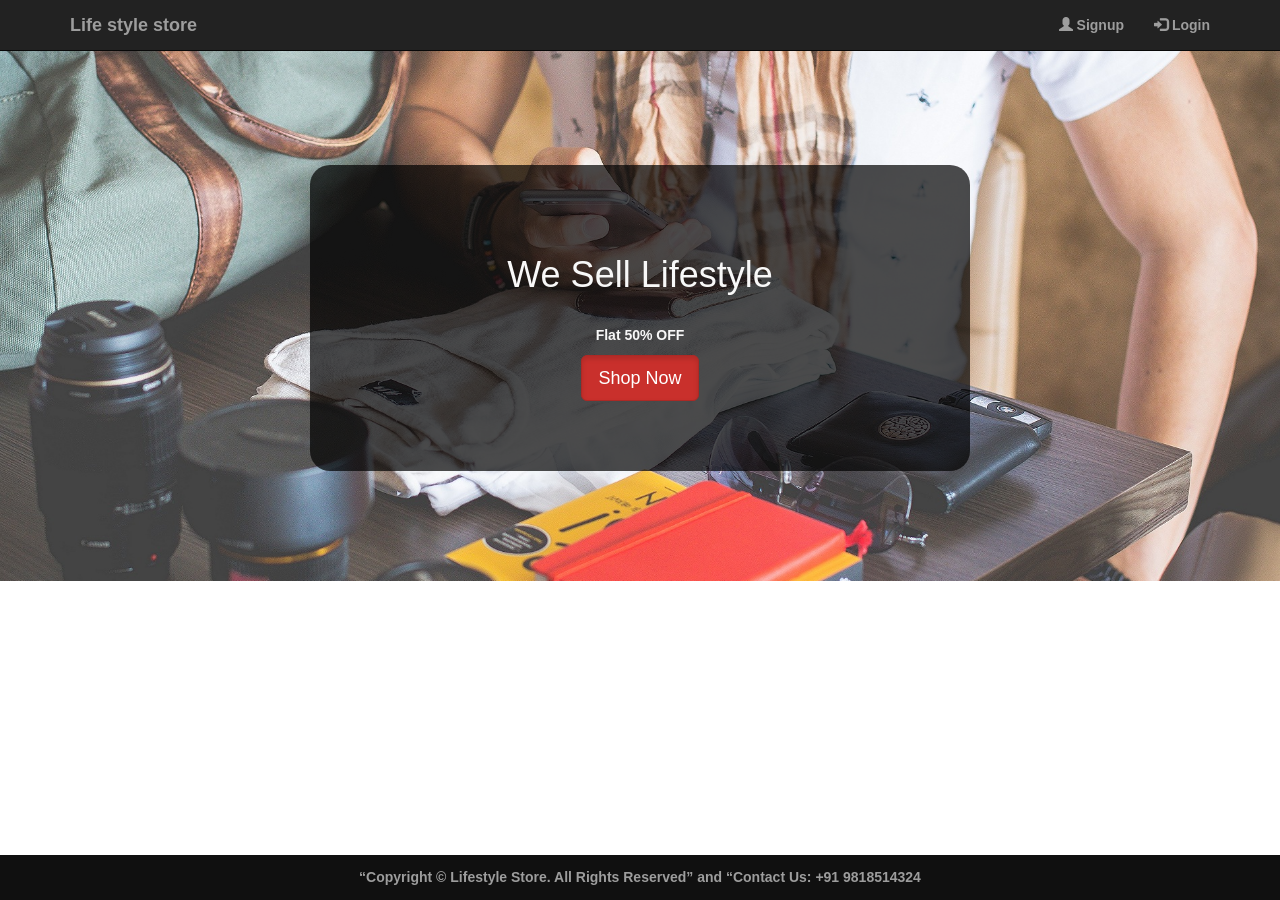
<file: Assignment -2/index.html>
<!DOCTYPE html>
<html lang="en">

<head>
    <meta charset="UTF-8">
    <meta name="viewport" content="width=device-width, initial-scale=1.0">
    <title>Life Style Store</title>
    <link rel="stylesheet" href="style.css">
    <link rel="stylesheet" href="bootstrap/css/bootstrap.min.css">
    <script type="text/javascript" src="bootstrap/js/jquery-3.5.1.min.js "></script>

    <script type="text/javascript" src="bootstrap/js/bootstrap.min.js"></script>
</head>


<body>

    <!-- for navbar -->
    <nav class="navbar navbar-inverse navbar-fixed-top">
        <div class="container">
            <button type="button" class="navbar-toggle" data-toggle="collapse" data-target="#mynavbar">
                <span class="icon-bar "></span>
                <span class="icon-bar "></span>
                <span class="icon-bar "></span>

            </button>
            <div class="navbar-header ">
                <a class="navbar-brand " href="#home "> Life style store</a>
            </div>
            <div class="collapse navbar-collapse " id="mynavbar">
                <ul class="nav navbar-nav navbar-right ">
                    <li> <a href="signup.html"><span class="glyphicon glyphicon-user "></span> Signup </a></li>
                    <li><a href="login.html "><span class="glyphicon glyphicon-log-in "></span> Login</a></li>
                </ul>
            </div>

        </div>

    </nav>
    <!-- adding bg image -->
    <div id="bg-img">
        <center>
            <div class="container">
                <div id="banner-content">
                    <h1>We Sell Lifestyle</h1> <br>
                    <p>Flat 50% OFF</p>
                    <a href="product.html">
                        <button class="btn btn-danger btn-lg active ">Shop Now</button>
                    </a>

                </div>

            </div>
        </center>
    </div>

    <footer id="footer">
        <div class="container ">
            <center>
                <p> “Copyright © Lifestyle Store. All Rights Reserved” ​and ​“Contact Us: +91 9818514324</p>
            </center>
        </div>
    </footer>



</body>

</html>
</file>
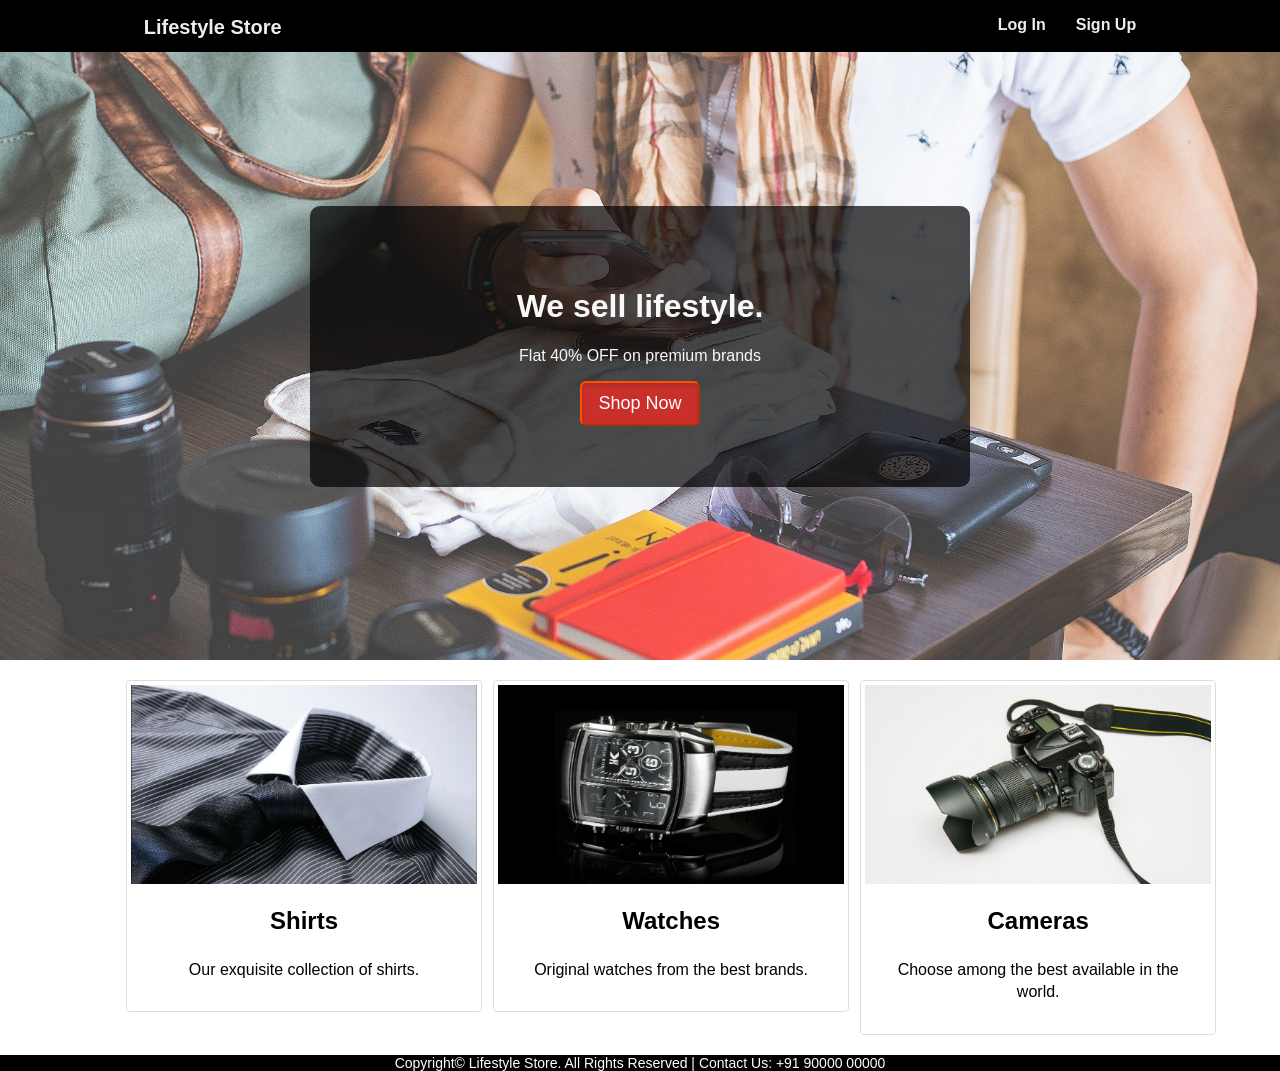
<file: E-CommerceWeb/index.html>
<!DOCTYPE html>
<html>

<head>

    <!---- The page has a title Lifestyle Store-->

    <title>Lifestyle Store</title>
    <link rel="shortcut icon" href="./img/srtcticon.png" type="image/png">

    <!---- External css file index.css placed in the folder css is linked-->

    <link href="style.css" rel="stylesheet" type="text/css" />

</head>

<!--header-->

<body>
    <div class="header">
        <div class="inner-header">
            <div class="logo"><a href="#">Lifestyle Store</a></div>
            <div class="header-link"><a href="signup.php">Sign Up</a> </div>
            <div class="header-link"><a href="login.php">Log In</a> </div>
        </div>
    </div>

    <!--main content-->

    <div class="content">
        <div class="banner-image">
            <div class="inner-banner-image">
                <center>
                    <div class="banner_content">
                        <h1>We sell lifestyle.</h1>
                        <p>Flat 40% OFF on premium brands</p>
                        <a href="newpage.php" target="_blank">

                            <center>
                                <input class="button" type="button" value="Shop Now">
                            </center>
                        </a>
                    </div>
                </center>
            </div>
        </div>

    </div>

    <!--thumbnail-->

    <div class="container">

        <!--cameras-->

        <div class="items">
            <a href="#">
                <img src="images/camera.jpg" alt="cameras" class="thumbnail">
                <div class="caption">
                    <h2>Cameras</h2>
                    <p>Choose among the best available in the world.</p>
                </div>
            </a>
        </div>

        <!--watches-->

        <div class="items">
            <a href="#">
                <img src="images/watch.jpg" alt="watches" class="thumbnail">
                <div class="caption">
                    <h2>Watches</h2>
                    <p>Original watches from the best brands.</p>
                </div>
            </a>
        </div>

        <!--shirts-->

        <div class="items">
            <a href="lifestyle.com/shirts">
                <img src="images/shirt.jpg" alt="shirts" class="thumbnail">
                <div class="caption">
                    <h2>Shirts</h2>
                    <p>Our exquisite collection of shirts.</p>
                </div>
            </a>
        </div>

    </div>

    <!--footer-->

    <footer class="footer">
        Copyright&copy; Lifestyle Store. All Rights Reserved | Contact Us: +91 90000 00000
    </footer>



</body>

</html>
</file>
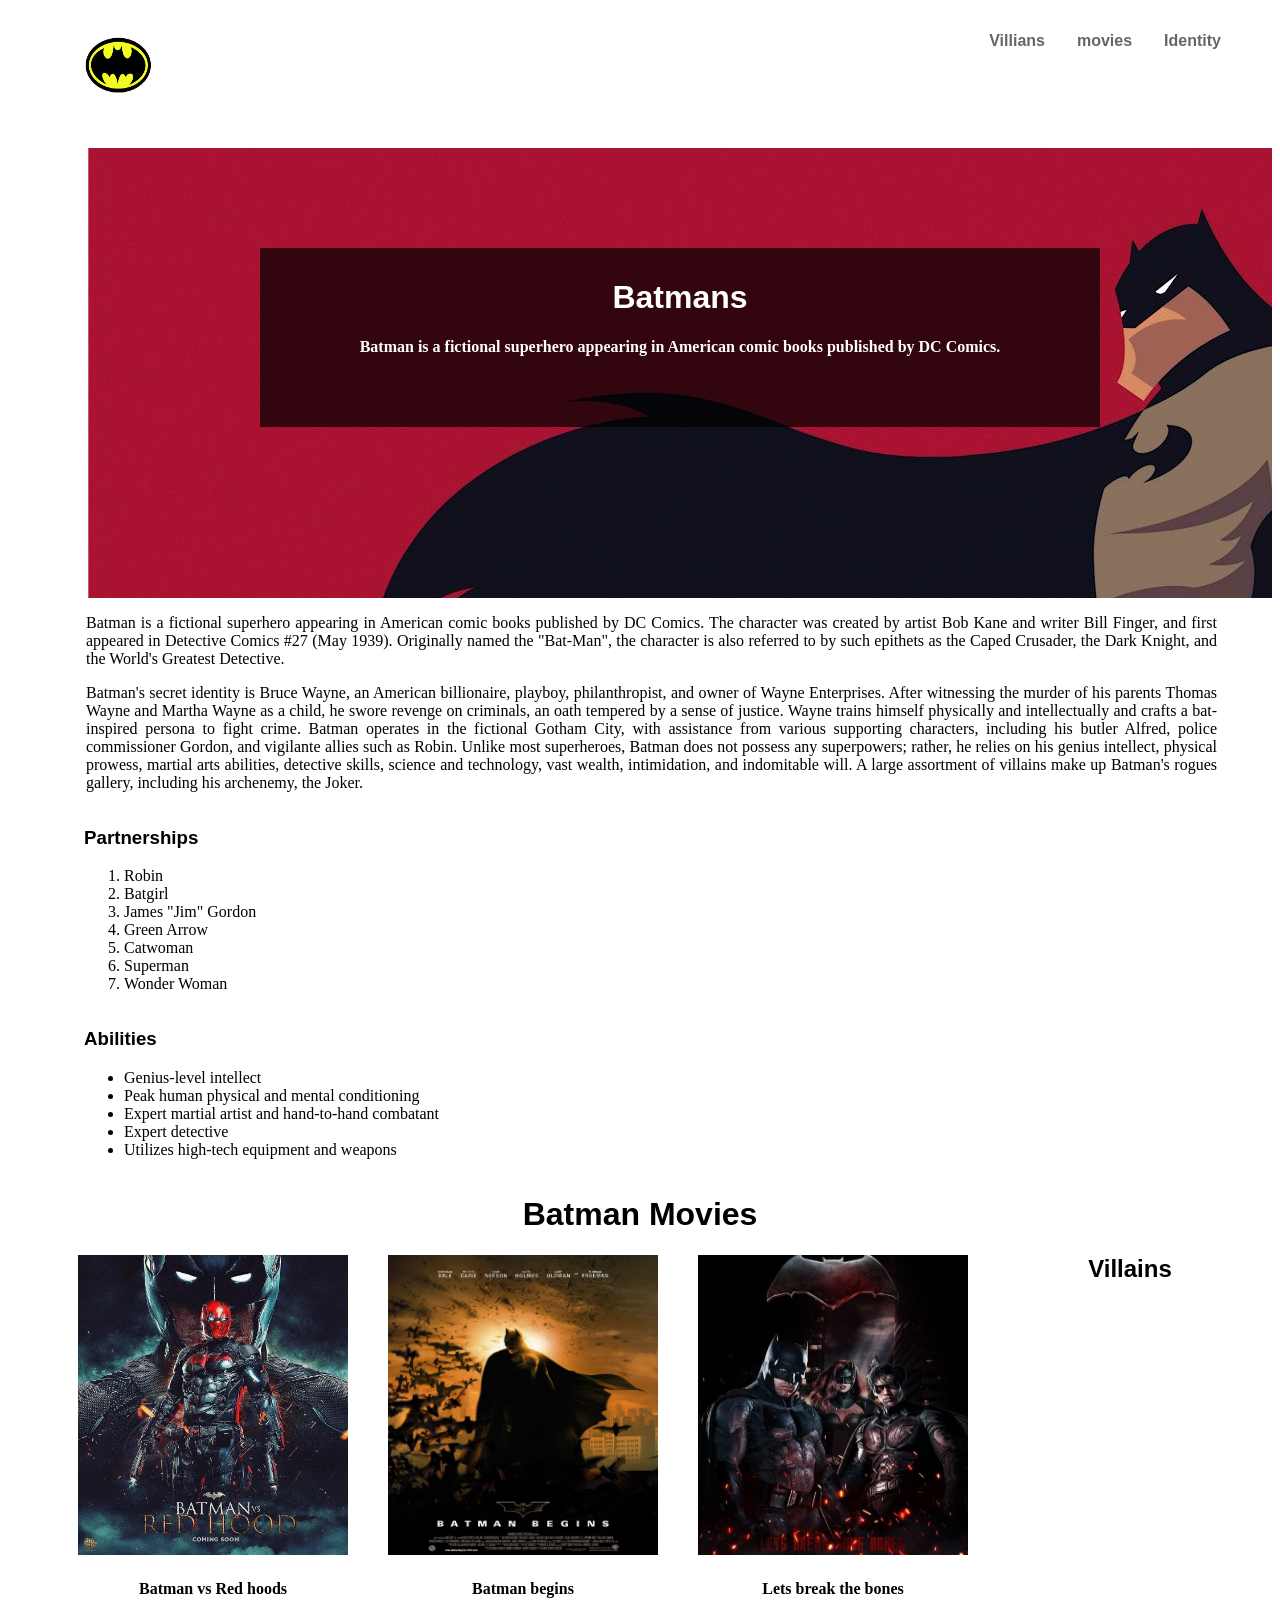
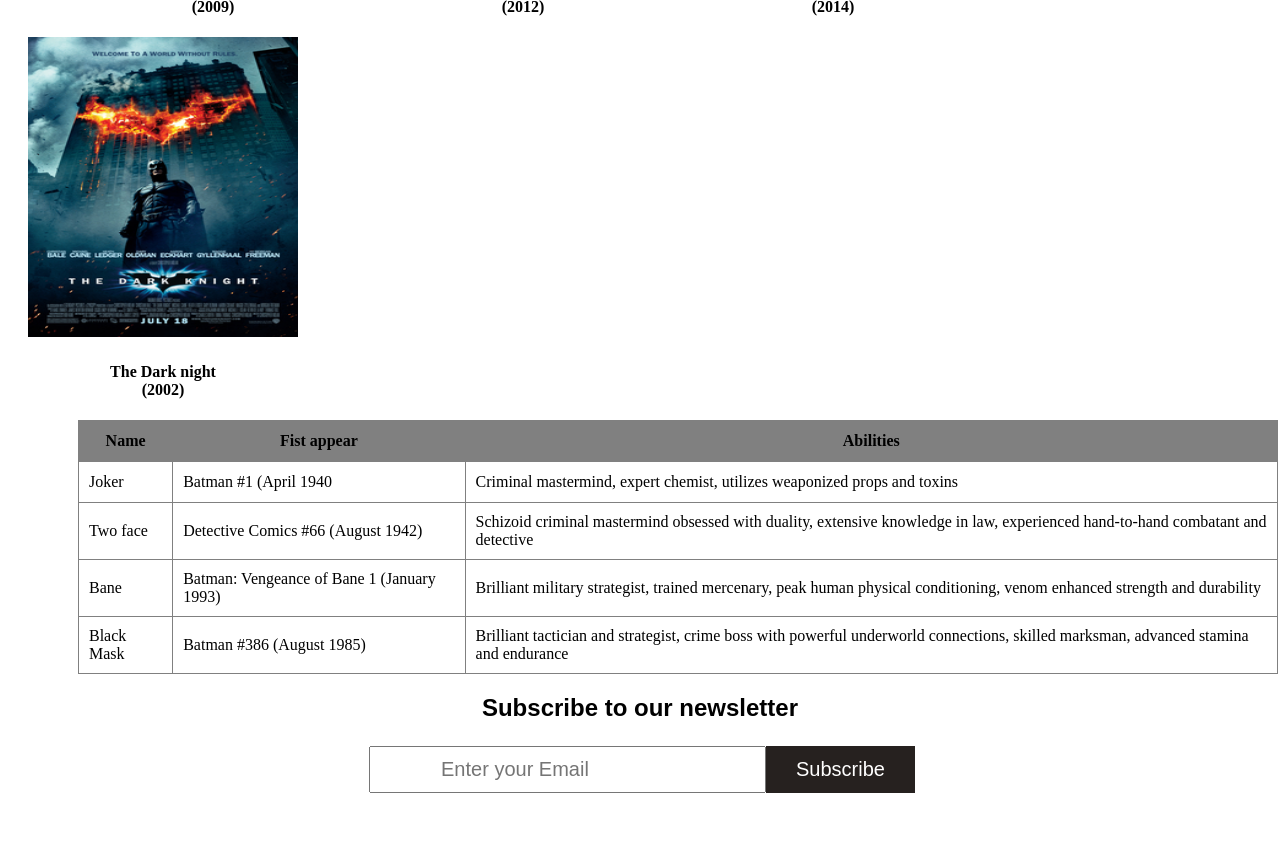
<file: superheropage/index.html>
<!DOCTYPE html>
<html lang="en">

<head>

    <title>Superhero Page </title>
    <link rel="stylesheet" href="hero.css">
    <style>
        td:hover {
            background-color: yellow;
        }
    </style>

</head>

<body class="container">
    <div id="header">
        <a href="#" class="logo">

            <img src="images/batmanlogo.png" alt="batmanlogo" height="70" width="70">
        </a>
        <nav>

            <li> <a href="#bg"> Identity </a> </li>

            <li>
                <a href="#movies"> movies</a> </li>

            <li><a href="#villans">Villians</a></li>

        </nav>
    </div>
    <div id="bg">


        <center>
            <div id="content">
                <h1>Batmans
                    <style>
                        h1:hover {
                            color: yellow;
                        }
                    </style>
                </h1>
                <h4>Batman is a fictional superhero appearing in American comic books published by DC Comics.</h4>

            </div>

        </center>

    </div>
    <div id="para">
        <p>Batman is a fictional superhero appearing in American comic books published by DC Comics. The character was created by artist Bob Kane and writer Bill Finger, and first appeared in Detective Comics #27 (May 1939). Originally named the "Bat-Man",
            the character is also referred to by such epithets as the Caped Crusader, the Dark Knight, and the World's Greatest Detective.</p>
        <p>
            Batman's secret identity is Bruce Wayne, an American billionaire, playboy, philanthropist, and owner of Wayne Enterprises. After witnessing the murder of his parents Thomas Wayne and Martha Wayne as a child, he swore revenge on criminals, an oath tempered
            by a sense of justice. Wayne trains himself physically and intellectually and crafts a bat-inspired persona to fight crime. Batman operates in the fictional Gotham City, with assistance from various supporting characters, including his butler
            Alfred, police commissioner Gordon, and vigilante allies such as Robin. Unlike most superheroes, Batman does not possess any superpowers; rather, he relies on his genius intellect, physical prowess, martial arts abilities, detective skills,
            science and technology, vast wealth, intimidation, and indomitable will. A large assortment of villains make up Batman's rogues gallery, including his archenemy, the Joker. </p>
    </div>
    <div class="list_box">
        <div class="box">
            <h3>Partnerships</h3>

            <ol>
                <li>Robin</li>
                <li>Batgirl</li>
                <li>James "Jim" Gordon</li>
                <li>Green Arrow</li>
                <li>Catwoman</li>
                <li>Superman</li>
                <li>Wonder Woman</li>
            </ol>
        </div>

        <div class="box">
            <h3>Abilities</h3>

            <ul>
                <li>Genius-level intellect</li>
                <li>Peak human physical and mental conditioning</li>
                <li>Expert martial artist and hand-to-hand combatant</li>
                <li>Expert detective</li>
                <li>Utilizes high-tech equipment and weapons</li>
            </ul>
        </div>
    </div>


    <div id="movies">
        <h1> <b>Batman Movies </b></h1>
    </div>
    <div class="thumbnail" id="mov1">

        <img src="images\mov2.jpg" alt="2" height="300px" width="270px">
        <h4>Batman vs Red hoods <br> (2009)</h4>

    </div>


    <div class="thumbnail" id="mov2">

        <img src="images\mov3.jpg" alt="3" height="300px" width="270px">
        <h4>Batman begins <br> (2012)</h4>

    </div>




    <div class="thumbnail" id="mov3">

        <img src="images\mov1.jpg" alt="1" height="300px" width="270px">
        <h4>Lets break the bones<br> (2014)</h4>

    </div>

    <div class="thumbnail" id="mov4">

        <img src="images/Dark_Knight.jpg" alt="1" height="300px" width="270px">
        <h4>The Dark night<br> (2002)</h4>

    </div>

    <div id="villans">
        <h2>Villains</h2>
        <table>
            <tbody>
                <tr>
                    <th> Name </th>
                    <th>Fist appear</th>
                    <th>Abilities </th>
                    <tr>
                        <td> Joker</td>
                        <td>Batman #1 (April 1940 </td>
                        <td>Criminal mastermind, expert chemist, utilizes weaponized props and toxins</td>

                    </tr>

                    <tr>
                        <td>Two face</td>
                        <td>Detective Comics #66 (August 1942)</td>
                        <td>Schizoid criminal mastermind obsessed with duality, extensive knowledge in law, experienced hand-to-hand combatant and detective</td>
                    </tr>

                    <tr>
                        <td>Bane</td>
                        <td>Batman: Vengeance of Bane 1 (January 1993)</td>
                        <td>Brilliant military strategist, trained mercenary, peak human physical conditioning, venom enhanced strength and durability</td>
                    </tr>

                    <tr>
                        <td>Black Mask</td>
                        <td>Batman #386 (August 1985)</td>
                        <td>Brilliant tactician and strategist, crime boss with powerful underworld connections, skilled marksman, advanced stamina and endurance</td>
                    </tr>
                </tr>

            </tbody>

        </table>
    </div>

    <center>
        <h2> Subscribe to our newsletter </h2>
        <form action="" id="">

            <input type="email" name="Subscribe" id="email" placeholder="Enter your Email">
            <input type="button" value="Subscribe" id="subscribe">
        </form>
    </center>

</body>

</html>
</file>
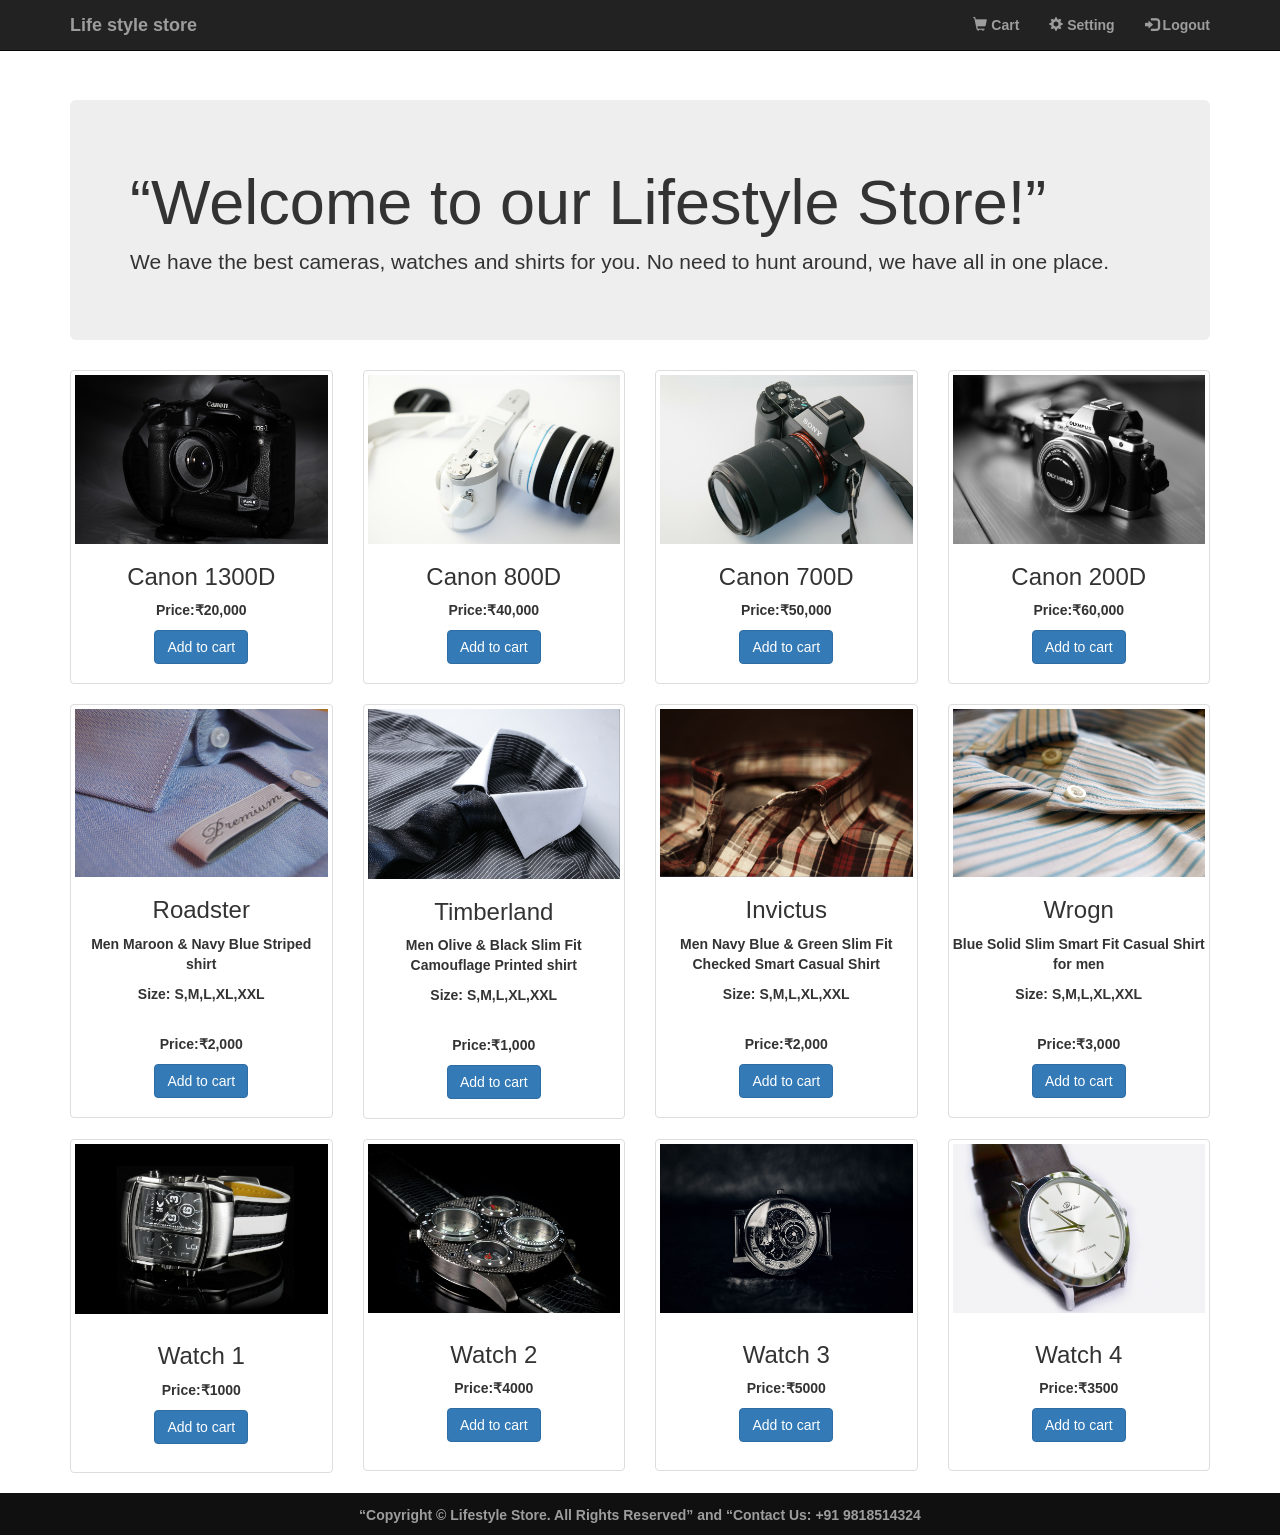
<file: Assignment -2/product.html>
<!DOCTYPE html>
<html lang="en">

<head>
    <meta charset="UTF-8">
    <meta name="viewport" content="width=device-width, initial-scale=1.0">
    <title>product</title>
    <link rel="stylesheet" href="style.css">
    <link rel="stylesheet" href="bootstrap/css/bootstrap.min.css">
    <script type="text/javascript" src="bootstrap/js/jquery-3.5.1.min.js "></script>

    <script type="text/javascript" src="bootstrap/js/bootstrap.min.js"></script>
</head>

<body>

    <body>

        <!-- for navbar -->
        <nav class="navbar navbar-inverse navbar-fixed-top">
            <div class="container">
                <button type="button" class="navbar-toggle" data-toggle="collapse" data-target="#mynavbar">
                    <span class="icon-bar "></span>
                    <span class="icon-bar "></span>
                    <span class="icon-bar "></span>
    
                </button>
                <div class="navbar-header ">
                    <a class="navbar-brand " href="index.html"> Life style store</a>
                </div>
                <div class="collapse navbar-collapse " id="mynavbar">
                    <ul class="nav navbar-nav navbar-right ">
                        <li> <a href="cart.html"><span class="glyphicon glyphicon-shopping-cart "></span> Cart</a></li>
                        <li> <a href="setting.html"><span class="glyphicon glyphicon-cog "></span> Setting</a></li>
                        <li><a href="login.html "><span class="glyphicon glyphicon-log-in "></span> Logout</a></li>
                    </ul>
                </div>

            </div>

        </nav>

        <div class=" container">
            <div class="jumbotron jstyle">
                <h1>“Welcome to our Lifestyle Store!” </h1>
                <p>We have the best cameras, watches and shirts for you. No need to hunt around, we have all in one place.</p>

            </div>
            <div class="row text-center ">
                <div class="col-md-3 col-sm-6">
                    <div class="thumbnail">
                        <img src="images/5.jpg" alt="camera5">
                        <caption>
                            <h3>Canon 1300D</h3>
                            <p>Price:₹20,000</p>
                            <button class="btn btn-primary" style="margin-bottom:15px ">Add to cart</button>
                        </caption>
                    </div>

                </div>



                <div class="col-md-3 col-sm-6">
                    <div class="thumbnail">
                        <img src="images/2.jpg" alt="camera2">
                        <caption>
                            <h3>Canon 800D</h3>
                            <p>Price:₹40,000</p>
                            <button class="btn btn-primary" style="margin-bottom:15px ">Add to cart</button>
                        </caption>
                    </div>

                </div>
                <div class="col-md-3 col-sm-6">
                    <div class="thumbnail ">
                        <img src="images/3.jpg" alt="camera3">
                        <caption>
                            <h3>Canon 700D</h3>
                            <p>Price:₹50,000</p>
                            <button style="margin-bottom:15px " class="btn btn-primary">Add to cart</button>
                        </caption>
                    </div>

                </div>
                <div class="col-md-3 col-sm-6 ">
                    <div class="thumbnail ">
                        <img src="images/4.jpg" alt="camera4">
                        <caption>
                            <h3>Canon 200D</h3>
                            <p>Price:₹60,000</p>
                            <button class="btn btn-primary " style="margin-bottom:15px ">Add to cart</button>
                        </caption>
                    </div>

                </div>

            </div>
            <!-- shirts -->
            <div class="row text-center">
                <div class="col-md-3 col-sm-6">
                    <div class="thumbnail">
                        <img src="images/6.jpg" alt="Tshirt1">
                        <caption>
                            <h3>
                                Roadster</h3>
                            <p>Men Maroon & Navy Blue Striped shirt</p>
                            <p>Size: S,M,L,XL,XXL</p> <br>
                            <p>Price:₹2,000</p>
                            <button class="btn btn-primary" style="margin-bottom:15px ">Add to cart</button>
                        </caption>
                    </div>
                </div>

                <div class="col-md-3 col-sm-6">
                    <div class="thumbnail">
                        <img src="images/8.jpg" alt="Tshirt1" style="height: 170px;">
                        <caption>
                            <h3> Timberland</h3>
                            <p>Men Olive & Black Slim Fit Camouflage Printed shirt</p>
                            <p>Size: S,M,L,XL,XXL</p> <br>
                            <p>Price:₹1,000</p>
                            <button class="btn btn-primary" style="margin-bottom:15px ">Add to cart</button>
                        </caption>
                    </div>
                </div>

                <div class="col-md-3 col-sm-6">
                    <div class="thumbnail">
                        <img src="images/13.jpg" alt="Tshirt1">
                        <caption>
                            <h3>
                                Invictus</h3>
                            <p>Men Navy Blue & Green Slim Fit Checked Smart Casual Shirt</p>
                            <p>Size: S,M,L,XL,XXL</p> <br>
                            <p>Price:₹2,000</p>
                            <button class="btn btn-primary" style="margin-bottom:15px ">Add to cart</button>
                        </caption>
                    </div>
                </div>


                <div class="col-md-3 col-sm-6">
                    <div class="thumbnail">
                        <img src="images/14.jpg" alt="Tshirt1 ">
                        <caption>
                            <h3> Wrogn</h3>
                            <p>Blue Solid Slim Smart Fit Casual Shirt for men</p>
                            <p>Size: S,M,L,XL,XXL</p> <br>
                            <p>Price:₹3,000</p>
                            <button class="btn btn-primary " style="margin-bottom:15px ">Add to cart</button>
                        </caption>
                    </div>
                </div>
            </div>
            <!-- watches -->
            <div class="row text-center ">
                <div class="col-md-3 col-sm-6 ">
                    <div class="thumbnail ">
                        <img src="images/7.jpg " alt="watch " style="height: 170px;" ">
                        <div class=" caption ">
                            <h3>Watch 1</h3>
                            <p>Price:₹1000</p>
                            <button type="button " class="btn btn-primary "style="margin-bottom:15px ">Add to cart</button>
                        </div>
                    </div>
                </div>
                <div class="col-md-3 col-sm-6 ">
                    <div class="thumbnail ">
                        <img src="images/9.jpg " alt="watch ">
                        <div class="caption ">
                            <h3>Watch 2</h3>
                            <p>Price:₹4000</p>
                            <button type="button " class="btn btn-primary "style="margin-bottom:15px ">Add to cart</button>
                        </div>
                    </div>
                </div>
                <div class="col-md-3 col-sm-6 ">
                    <div class="thumbnail ">
                        <img src="images/10.jpg " alt="watch ">
                        <div class="caption ">
                            <h3>Watch 3</h3>
                            <p>Price:₹5000</p>
                            <button type="button " class="btn btn-primary "style="margin-bottom:15px ">Add to cart</button>
                        </div>
                    </div>
                </div>

                <div class="col-md-3 col-sm-6 ">
                    <div class="thumbnail ">
                        <img src="images/11.jpg " alt="watch ">
                        <div class="caption ">
                            <h3>Watch 4</h3>
                            <p>Price:₹3500</p>
                            <button type="button " class="btn btn-primary "style="margin-bottom:15px ">Add to cart</button>
                        </div>
                    </div>
                </div>
            </div>



        </div>
        <div>
            
        </div>
        <footer id=" ">
            <div class="container ">
                <center>
                    <p> “Copyright © Lifestyle Store. All Rights Reserved” ​and ​“Contact Us: +91 9818514324</p>
                </center>
            </div>
        </footer>

    </body>

</html>
</file>
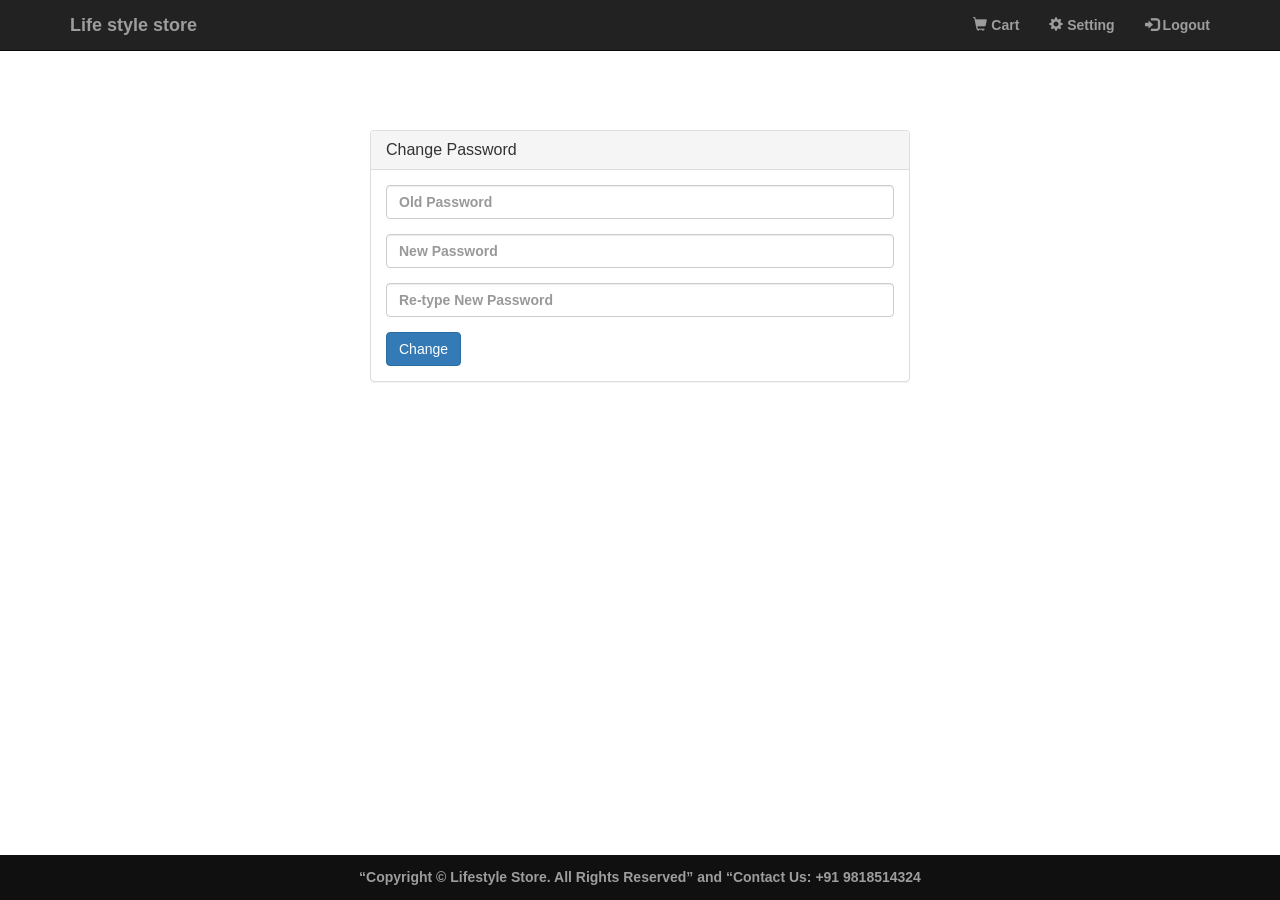
<file: Assignment -2/setting.html>
<!DOCTYPE html>
<html lang="en">

<head>
    <meta charset="UTF-8">
    <meta name="viewport" content="width=device-width, initial-scale=1.0">
    <title>settings</title>
    <link rel="stylesheet" href="style.css">
    <link rel="stylesheet" href="bootstrap/css/bootstrap.min.css">
    <script type="text/javascript" src="bootstrap/js/jquery-3.5.1.min.js "></script>

    <script type="text/javascript" src="bootstrap/js/bootstrap.min.js"></script>
</head>

<body>
    <!-- for navbar -->
    <nav class="navbar navbar-inverse navbar-fixed-top">
        <div class="container">
            <button type="button" class="navbar-toggle" data-toggle="collapse" data-target="#mynavbar">
                    <span class="icon-bar "></span>
                    <span class="icon-bar "></span>
                    <span class="icon-bar "></span>
    
                </button>
            <div class="navbar-header ">
                <a class="navbar-brand " href="index.html"> Life style store</a>
            </div>
            <div class="collapse navbar-collapse " id="mynavbar">
                <ul class="nav navbar-nav navbar-right ">
                    <li> <a href="cart.html"><span class="glyphicon glyphicon-shopping-cart "></span> Cart</a></li>
                    <li> <a href="setting.html"><span class="glyphicon glyphicon-cog "></span> Setting</a></li>
                    <li><a href="login.html "><span class="glyphicon glyphicon-log-in "></span> Logout</a></li>
                </ul>
            </div>

        </div>

    </nav>

    <div class="container panel-margin">
        <div class="col-md-6 col-md-offset-3">
            <div class="panel panel-default">
                <div class="panel-heading">
                    <h2 class="panel-title">Change Password</h2>
                </div>
                <div class="panel-body">
                    <form action="">
                        <div class="form-group">
                            <input type="password" class="form-control" name="name" placeholder="Old Password" required>
                        </div>
                        <div class="form-group">
                            <input type="password" class="form-control" name="email" placeholder="New Password" required>
                        </div>
                        <div class="form-group">
                            <input type="password" class="form-control" name="password" placeholder="Re-type New Password" required>
                        </div>
                        <button type="submit" class="btn btn-primary">Change</button>
                    </form>


                </div>
            </div>
        </div>
    </div>
    <footer id="footer">
        <div class="container ">
            <center>
                <p> “Copyright © Lifestyle Store. All Rights Reserved” ​and ​“Contact Us: +91 9818514324</p>
            </center>
        </div>
    </footer>
</body>

</html>
</file>
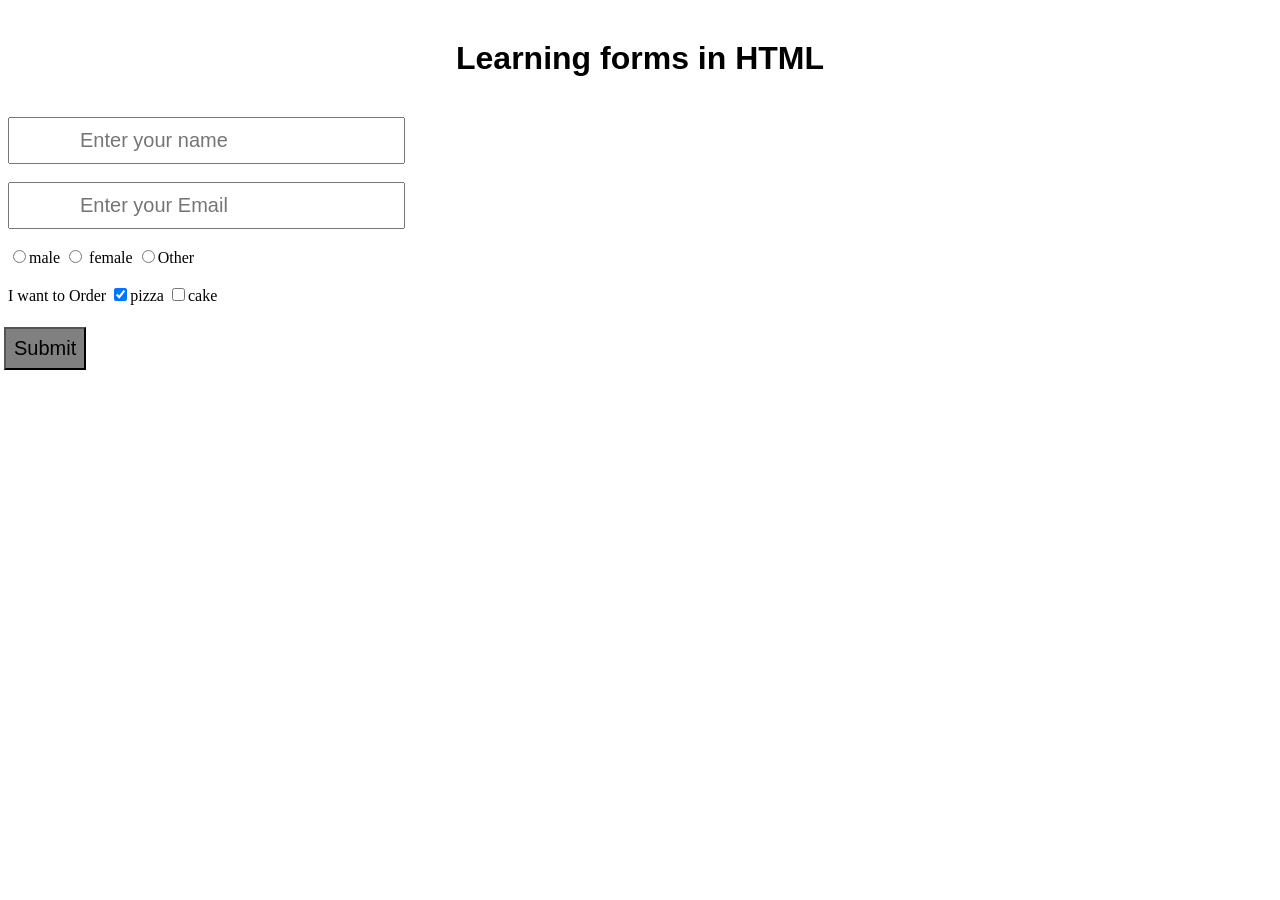
<file: superheropage/forms.html>
<!DOCTYPE html>
<html lang="en">

<head>

    <title>forms test</title>
    <link rel="stylesheet" href="hero.css">
</head>

<body>
    <h1 style="margin: 20px; padding: 20px ;">Learning forms in HTML</h1>

    <form action="">
        <input type="text" placeholder="Enter your name " name="Name" id="name"> <br> <br>
        <input type="text" placeholder="Enter your Email" name="Email" id="email"> <br> <br>

        <input type="radio" name="Gender" value="male">male
        <input type="radio" name="Gender" value="female"> female
        <input type="radio" name="Gender" value="Other">Other <br> <br> I want to Order
        <input type="checkbox" name="Food" value="pizza" checked>pizza
        <input type="checkbox" name="Food" value="cake" unchecked>cake <br> <br>
        <input type="submit" id="submit"> <br> <br>


    </form>
</body>

</html>
</file>
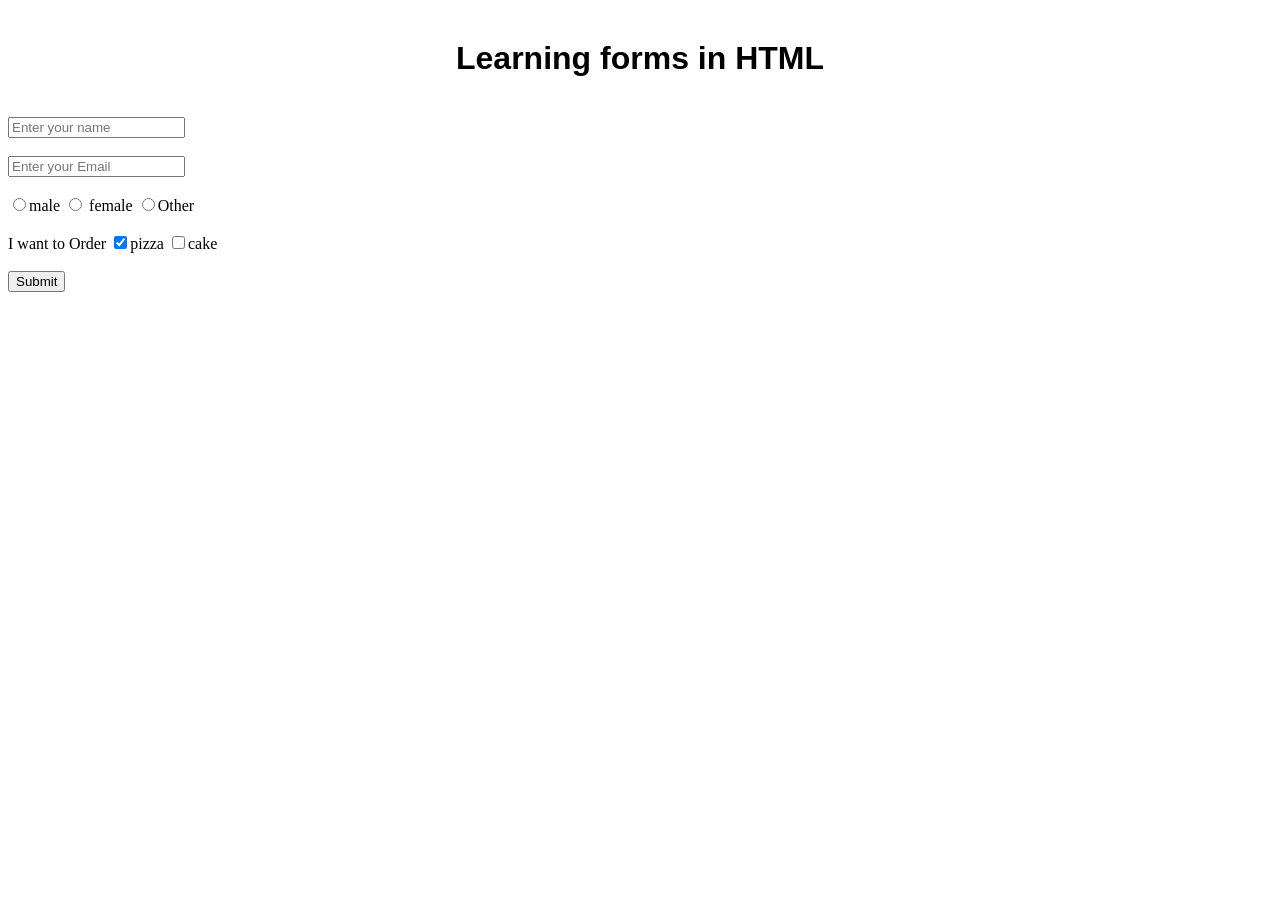
<file: superheropage/test.html>
<!DOCTYPE html>
<html lang="en">

<head>

    <title>forms test</title>
    <link rel="stylesheet" href="hero.css">
</head>

<body>
    <h1 style="margin: 20px; padding: 20px ;">Learning forms in HTML</h1>

    <form action="">
        <input type="text" placeholder="Enter your name " name="Name"> <br> <br>
        <input type="text" placeholder="Enter your Email" name="Email"> <br> <br>

        <input type="radio" name="Gender" value="male">male
        <input type="radio" name="Gender" value="female"> female
        <input type="radio" name="Gender" value="Other">Other <br> <br> I want to Order
        <input type="checkbox" name="Food" value="pizza" checked>pizza
        <input type="checkbox" name="Food" value="cake" unchecked>cake <br> <br>
        <input type="submit"> <br> <br>


    </form>
</body>

</html>
</file>
<file: Assignment -2/style.css>
body {
        font-family: 'Segoe UI', Tahoma, Geneva, Verdana, sans-serif;
        font-weight: bold;
        padding-top: 50px;
    }
    
    #bg-img {
        background-image: url("images/intro-bg_1.jpg");
        background-position: center;
        background-repeat: no-repeat;
        background-size: cover;
        padding-top: 75px;
        padding-bottom: 90px;
        text-align: center;
        color: #f8f8f8;
    }
    
    #banner-content {
        margin-top: 40px;
        margin-bottom: 40px;
        background-color: rgba(0, 0, 0, 0.7);
        padding-top: 70px;
        padding-bottom: 70px;
        position: relative;
        max-width: 660px;
        margin-bottom: 20px;
        border-radius: 20px;
    }
    
    footer {
        background-color: #101010;
        color: #9d9d9d;
        padding-top: 12px;
        width: 100;
        margin-bottom: 0px;
    }
    
    .panel-margin {
        margin-top: 80px;
        margin-bottom: 160px;
    }
    
    .jstyle {
        margin-top: 50px;
    }
    
    #footer {
        position: fixed;
        ;
        bottom: 0;
        width: 100%;
        height: 4.5rem;
        margin-top: 50px;
        /* Footer height */
    }
</file>
<file: E-CommerceWeb/style.css>
body {
    width: 100%;
    height: 100%;
    margin: 0;
}

a {
    text-decoration: none;
    background-color: transparent;
    color: #ededed;
    text-align: right;
}

.header {
    background-color: black;
    color: white;
    border-color: #080808;
    min-height: 50px;
    border: 1px solid transparent;
}

.inner-header {
    width: 80%;
    margin: auto;
}

.logo {
    font-family: 'Segoe UI', Tahoma, Geneva, Verdana, sans-serif;
    float: left;
    height: 50px;
    padding: 15px;
    font-size: 20px;
    font-weight: bold;
    text-align: left;
}

.header-link {
    float: right;
    font-size: 14px;
    height: 50px;
    padding: 15px 15px;
    font-size: 16px;
    font-weight: bold;
    text-align: right;
    font-family: 'Segoe UI', Tahoma, Geneva, Verdana, sans-serif;
}

.content {
    min-height: 600px;
}

.banner-image {
    padding-bottom: 50px;
    margin-bottom: 20px;
    text-align: center;
    color: #f8f8f8;
    background: url("images/intro-bg_1.jpg") no-repeat center;
    background-size: cover;
}

.inner-banner-image {
    padding-top: 12%;
    width: 80%;
    margin: auto;
}

.banner_content {
    position: relative;
    padding-top: 6%;
    padding-bottom: 6%;
    overflow: hidden;
    margin-bottom: 12%;
    background-color: rgba(0, 0, 0, 0.7);
    max-width: 660px;
    border-radius: 10px;
    font-family: 'Segoe UI', Tahoma, Geneva, Verdana, sans-serif;
}

.button {
    color: #fff;
    background-color: #c9302c;
    border-color: #FF5000;
    box-shadow: inset 0 3px 5px rgba(0, 0, 0, .125);
    padding: 10px 16px;
    font-size: 18px;
    border-radius: 6px;
    -webkit-transition: all 0.5s;
}

.button:hover {
    background: palevioletred;
    color: black;
}

.container {
    width: 90%;
    margin: auto;
    overflow: hidden;
}

.items {
    width: 30%;
    display: block;
    padding: 4px;
    margin-bottom: 20px;
    line-height: 1.42857143;
    background-color: #fff;
    border: 1px solid #ddd;
    border-radius: 4px;
    float: right;
    margin-left: 1%;
}

.thumbnail {
    display: block;
    max-width: 100%;
    height: auto;
    margin: 0 auto 0 auto;
}

.caption {
    color: #000;
    padding: 0px 10px 10px;
    text-align: center;
    font-family: 'Segoe UI', Tahoma, Geneva, Verdana, sans-serif;
}

.footer {
    background-color: #000;
    color: #fff;
    font-size: 14px;
    text-align: center;
    font-family: 'Segoe UI', Tahoma, Geneva, Verdana, sans-serif;
}
</file>
<file: superheropage/hero.css>
#bg {
            background-image: url("images/bg2.jpg");
            height: 400px;
            max-width: 1200px;
            margin-top: 50px;
            margin-left: 80px;
            padding-top: 50px;
            color: white;
        }
        
        #content {
            padding: 10px 20px 50px 20px;
            /* TOP RIGHT BUTTOM LEFT*/
            max-width: 800px;
            margin-top: 50px;
            background-color: rgba(0, 0, 0, 0.7);
        }
        
        #para {
            margin-left: 78px;
            margin-right: 55px;
            text-align: justify;
            text-justify: inter-word;
        }
        
        .box {
            width: 50%;
            display: inline-block;
            padding-left: 76px;
        }
        
        .listbox {
            width: 50%;
            overflow: hidden;
        }
        
        #movies {
            text-align: center;
            font-weight: bold;
            font-family: -apple-system, BlinkMacSystemFont, 'Segoe UI', Roboto, Oxygen, Ubuntu, Cantarell, 'Open Sans', 'Helvetica Neue', sans-serif;
        }
        
        .thumnail {
            padding: 30px;
            display: inline-block;
            margin-bottom: 30px;
            border: 1px solid black;
            background-color: white;
            color: #666;
            text-align: center;
            /*box wasnt working that time */
        }
        
        #mov1 {
            float: left;
            margin-left: 70px;
            margin-right: 20px;
            text-align: center;
        }
        
        #mov2 {
            float: left;
            margin-left: 20px;
            margin-right: 20px;
            text-align: center;
        }
        
        #mov3 {
            float: left;
            margin-left: 20px;
            margin-right: 20px;
            text-align: center;
        }
        
        #mov4 {
            float: left;
            margin-left: 20px;
            margin-right: 20px;
            text-align: center;
        }
        
        table {
            width: 100%;
            border: 1px solid black;
            border-collapse: collapse;
            max-width: 1200px;
            margin-left: 70px;
        }
        
        td,
        th {
            padding: 10px;
            border: 1px solid grey;
            height: 20px;
        }
        
        td {
            text-align: start;
        }
        
        th {
            background-color: grey
        }
        
        h1 {
            text-align: center;
            font-weight: bold;
            font-family: 'Segoe UI', Tahoma, Geneva, Verdana, sans-serif;
        }
        
        h2 {
            text-align: center;
            font-weight: bold;
            font-family: 'Segoe UI', Tahoma, Geneva, Verdana, sans-serif;
        }
        
        h3 {
            text-align: start;
            font-weight: bold;
            font-family: 'Segoe UI', Tahoma, Geneva, Verdana, sans-serif;
        }
        
        nav {
            list-style: none;
            margin: 0;
            padding: 0;
        }
        
        a {
            display: block;
            color: #666;
            /* default link colour change */
            padding: 14px 16px;
            text-decoration: none;
            /* link not underline*/
            font-family: 'Segoe UI', Tahoma, Geneva, Verdana, sans-serif;
            font-weight: bold;
            float: right;
        }
        
        .logo {
            float: left;
            padding-left: 75px;
        }
        
        #header {
            padding: 10px 0px;
            padding-bottom: 80px;
            padding-right: 35px;
            /* border-bottom: 2px solid;
    border-top: 2px solid;
    border-left: 2px solid;
    border-right: 2px solid; */
        }
        
        form {
            /* padding: 50px; */
            padding-bottom: 50px;
        }
        
        #name,
        #email {
            font-size: 20px;
            padding: 10px 70px;
        }
        
        #submit {
            font-size: 20px;
            background-color: grey;
            margin: 4px -4px;
            padding: 8px 8px;
        }
        
        #subscribe {
            font-size: 20px;
            background-color: #26211f;
            border: none;
            color: white;
            padding: 12px 30px;
            margin: 4px -4px;
        }
        /*media quiery*/
        
        .container {
            @media (min-width: 320px) {
                .container {
                    width: 320px;
                }
            }
            @media (min-width:481px) {
                .container {
                    width: 481px;
                }
            }
            @media (min-width:641px) {
                .container {
                    width: 641px;
                }
            }
            @media (min-width:961px) {
                .container {
                    width: 961px;
                }
            }
            @media (min-width:1000px) {
                .container {
                    width: 1000px;
                }
            }
        }
</file>
